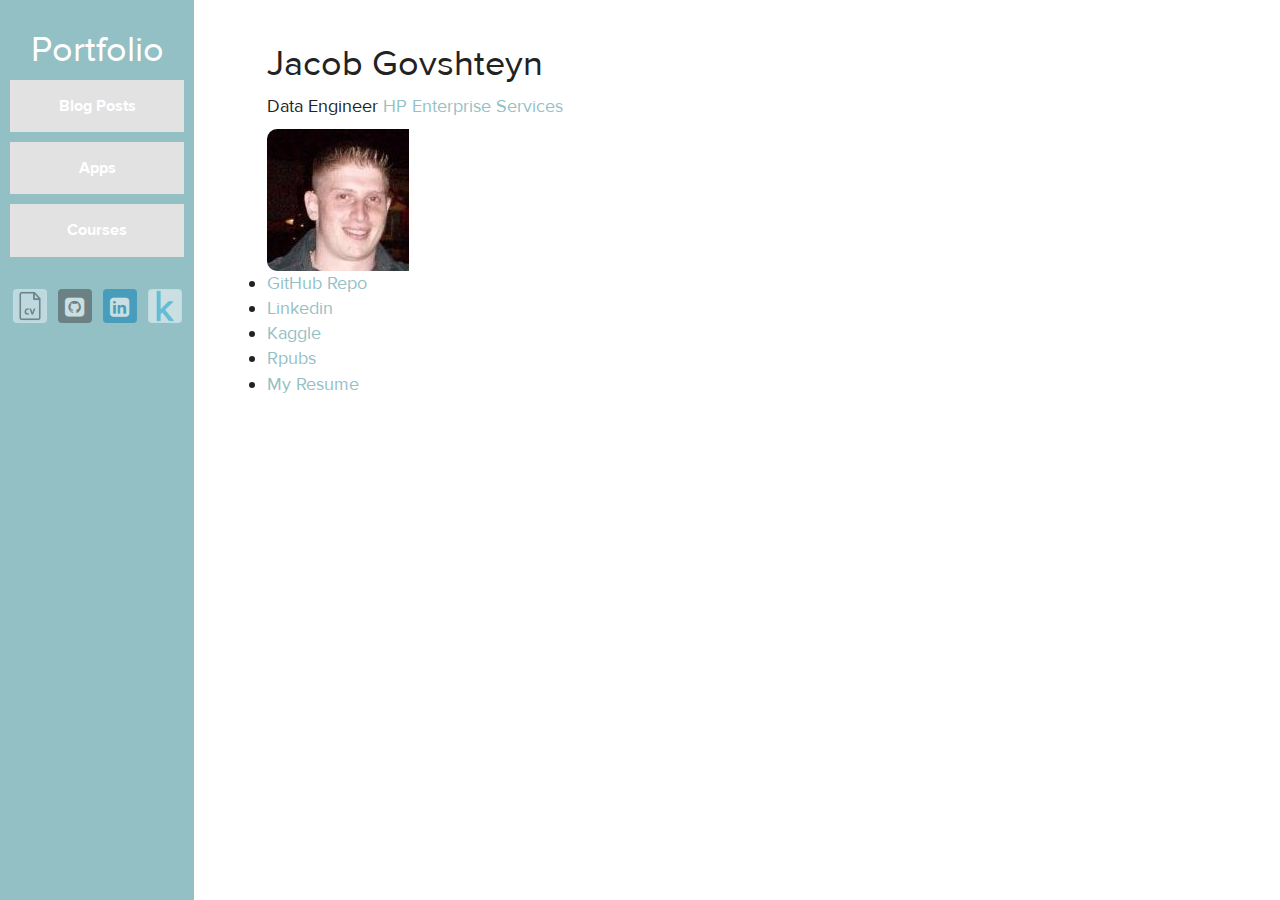
<file: index.html>
<!DOCTYPE html>
<html>
  <head>
    <meta charset="utf-8">
    <meta http-equiv="X-UA-Compatible" content="IE=edge,chrome=1">
    <meta name="description" content="">
    <meta name="viewport" content="width=device-width, initial-scale=1">




	<link rel="stylesheet" href="https://maxcdn.bootstrapcdn.com/font-awesome/4.3.0/css/font-awesome.min.css">
	<link rel="stylesheet" href="./static/css/bootstrap-social.css ">
	<link rel="stylesheet" href="./static/css/bootstrap.css ">
    <link rel="stylesheet" href="./static/css/style.css ">
	
	<script src="https://ajax.googleapis.com/ajax/libs/jquery/2.1.0/jquery.min.js"></script>
    <script>window.jQuery || document.write('<script src="./static/js/vendor/jquery-2.1.0-min.js"><\/script>')</script>
    <script async src="./static/js/responsive.js"></script>
	<script src="https://maxcdn.bootstrapcdn.com/bootstrap/3.3.7/js/bootstrap.min.js"></script>

    <!--[if lt IE 9]>
    <script async src="//html5shiv.googlecoede.com/svn/trunk/html5.js"></script>
    <![endif]-->
  </head>

  <body>
    <div class="mobile-nav">
      <a href="#"><i class="fa fa-bars fa-2x"></i></a>
    </div>
    <div class="side-nav">
      <h1 class="title"><a href="./index.html">Portfolio</a></h1>
      <nav>
        <ul>
          <li><a href="./analysis.html">Blog Posts</a></li>
          <li><a href="./apps.html">Apps</a></li>
          <li><a href="./courses.html">Courses</a></li>
        </ul>
      </nav>
      <div class="nav-icons">
        <a class="btn btn-social-icon btn-reddit" title="Resume"  href="./static/resume/jacob_Govshteyn_resume.pdf">
			<img src="./static/images/profile/cv.png">
		</a>	
        <a class="btn btn-social-icon btn-github" title="GitHub" href="https://github.com/yasha0b1">
			<i class="fa fa-github-square fa-2x"></i>
		</a>
        <a class="btn btn-social-icon btn-linkedin" title="Linkedin" href="https://www.linkedin.com/pub/jacob-govshteyn/ab/6a/b58">
			<i class="fa fa-linkedin-square fa-2x"></i>
		</a>
        <a class="btn btn-social-icon btn-reddit" title="Kaggle" href="https://www.kaggle.com/yasha0b1">
			<img src="./static/images/profile/kaggle.png">
		</i></a>
      </div>
    </div>

    <div class="main-container">
      <div class="main wrapper clearfix">
        <article>
          <header>
		          <h1>Jacob Govshteyn</h1>
	  
		  </header>
		<p>
			Data Engineer <a href=https://www.hpe.com/us/en/home.html/>HP Enterprise Services</a>
        </p>
          <section>
            
              <div class="image-container rounded-corners">
                <img src="./static/images/profile/JG.jpg">
              </div>
                <li><a href="https://github.com/yasha0b1">GitHub Repo</a></li>
                <li><a href="https://www.linkedin.com/pub/jacob-govshteyn/ab/6a/b58">Linkedin</a></li>
                <li><a href="https://www.kaggle.com/yasha0b1">Kaggle</a></li>
                <li><a href="http://rpubs.com/yasha0b1">Rpubs</a></li>
                <li><a href="./static/resume/jacob_Govshteyn_resume.pdf">My Resume</a></li>
              </ul>
            
          </section>
        </article>
      </div> <!-- #main -->
    </div> <!-- #main-container -->


    
    
  <!--
  <script>
  (function(b,o,i,l,e,r){b.GoogleAnalyticsObject=l;b[l]||(b[l]=
  function(){(b[l].q=b[l].q||[]).push(arguments)});b[l].l=+new Date;
  e=o.createElement(i);r=o.getElementsByTagName(i)[0];
  e.src='//www.google-analytics.com/analytics.js';
  r.parentNode.insertBefore(e,r)}(window,document,'script','ga'));
  ga('create','UA-XXXXX-X');ga('send','pageview');
  </script>
  -->
  </body>
</html>
</file>
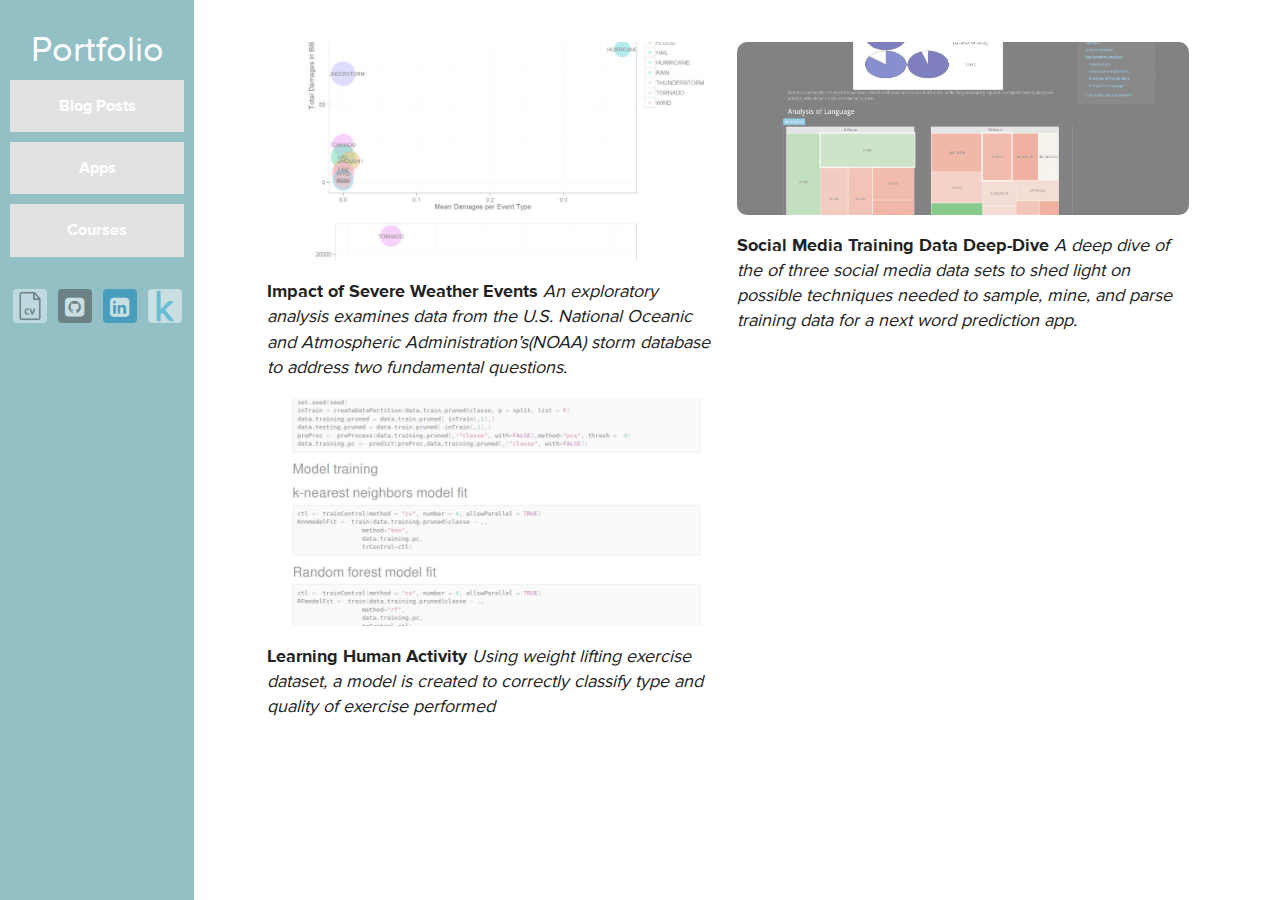
<file: analysis.html>
<!DOCTYPE html>
<html>
  <head>
    <meta charset="utf-8">
    <meta http-equiv="X-UA-Compatible" content="IE=edge,chrome=1">
    <meta name="description" content="">
    <meta name="viewport" content="width=device-width, initial-scale=1">

    <title>Jacob Govshteyn</title>
	<link rel="stylesheet" href="https://maxcdn.bootstrapcdn.com/font-awesome/4.3.0/css/font-awesome.min.css">
	<link rel="stylesheet" href="./static/css/bootstrap-social.css ">
	<link rel="stylesheet" href="./static/css/bootstrap.css ">
    <link rel="stylesheet" href="./static/css/style.css ">
	
	<script src="https://ajax.googleapis.com/ajax/libs/jquery/2.1.0/jquery.min.js"></script>
    <script>window.jQuery || document.write('<script src="./static/js/vendor/jquery-2.1.0-min.js"><\/script>')</script>
    <script async src="./static/js/responsive.js"></script>
	<script src="https://maxcdn.bootstrapcdn.com/bootstrap/3.3.7/js/bootstrap.min.js"></script>

    <!--[if lt IE 9]>
    <script async src="//html5shiv.googlecoede.com/svn/trunk/html5.js"></script>
    <![endif]-->
  </head>

  <body>
    <div class="mobile-nav">
      <a href="#"><i class="fa fa-bars fa-2x"></i></a>
    </div>
    <div class="side-nav">
      <h1 class="title"><a href="./index.html">Portfolio</a></h1>
      <nav>
        <ul>
          <li><a href="./analysis.html">Blog Posts</a></li>
          <li><a href="./apps.html">Apps</a></li>
          <li><a href="./courses.html">Courses</a></li>
        </ul>
      </nav>
      <div class="nav-icons">
        <a class="btn btn-social-icon btn-reddit" title="Resume"  href="./static/resume/jacob_Govshteyn_resume.pdf">
			<img src="./static/images/profile/cv.png">
		</a>	
        <a class="btn btn-social-icon btn-github" title="GitHub" href="https://github.com/yasha0b1">
			<i class="fa fa-github-square fa-2x"></i>
		</a>
        <a class="btn btn-social-icon btn-linkedin" title="Linkedin" href="https://www.linkedin.com/pub/jacob-govshteyn/ab/6a/b58">
			<i class="fa fa-linkedin-square fa-2x"></i>
		</a>
        <a class="btn btn-social-icon btn-reddit" title="Kaggle" href="https://www.kaggle.com/yasha0b1">
			<img src="./static/images/profile/kaggle.png">
		</i></a>
      </div>
    </div>

    <div class="main-container">
      <div class="main wrapper clearfix">
        <article>
          <header></header>
          <section>
            
<div></div>
<div class="apps">
  <div class="image-container rounded-corners">
    <a href="https://rpubs.com/yasha0b1/ImpactSevereWeatherEvents"><img src="./static/images/analysis/ImpactSevereWeatherEvents.jpg"></a>
  </div>
  <strong>Impact of Severe Weather Events</strong> <i>An exploratory analysis examines data from the U.S. National Oceanic and Atmospheric Administration’s(NOAA) storm database to address two fundamental questions.</i><br />
</div>
<div class="apps">
  <div class="image-container rounded-corners">
    <a href="https://rpubs.com/yasha0b1/SocialMediaTrainingDataDeepDive"><img src="./static/images/analysis/SocialMediaTrainingDataDeepDive.jpg"></a>
  </div>
  <strong>Social Media Training Data Deep-Dive</strong> <i>A deep dive of the of three social media data sets to shed light on possible techniques needed to sample, mine, and parse training data for a next word prediction app.</i><br />
</div>
<div class="apps">
  <div class="image-container rounded-corners">
    <a href="https://yasha0b1.github.io/LearningHumanActivity"><img src="./static/images/analysis/LearningHumanActivity.jpg"></a>
  </div>
  <strong>Learning Human Activity</strong> <i>Using  weight lifting exercise dataset, a model is created to correctly classify type and quality of exercise performed</i><br />
</div>

          </section>
        </article>
      </div> <!-- #main -->
    </div> <!-- #main-container -->

    <script src="http://ajax.googleapis.com/ajax/libs/jquery/2.1.0/jquery.min.js"></script>
    <script>window.jQuery || document.write('<script src="./static/js/vendor/jquery-2.1.0-min.js"><\/script>')</script>
    <script async src="./static/js/responsive.js"></script>
    
    
  <!--
  <script>
  (function(b,o,i,l,e,r){b.GoogleAnalyticsObject=l;b[l]||(b[l]=
  function(){(b[l].q=b[l].q||[]).push(arguments)});b[l].l=+new Date;
  e=o.createElement(i);r=o.getElementsByTagName(i)[0];
  e.src='//www.google-analytics.com/analytics.js';
  r.parentNode.insertBefore(e,r)}(window,document,'script','ga'));
  ga('create','UA-XXXXX-X');ga('send','pageview');
  </script>
  -->
  </body>
</html>
</file>
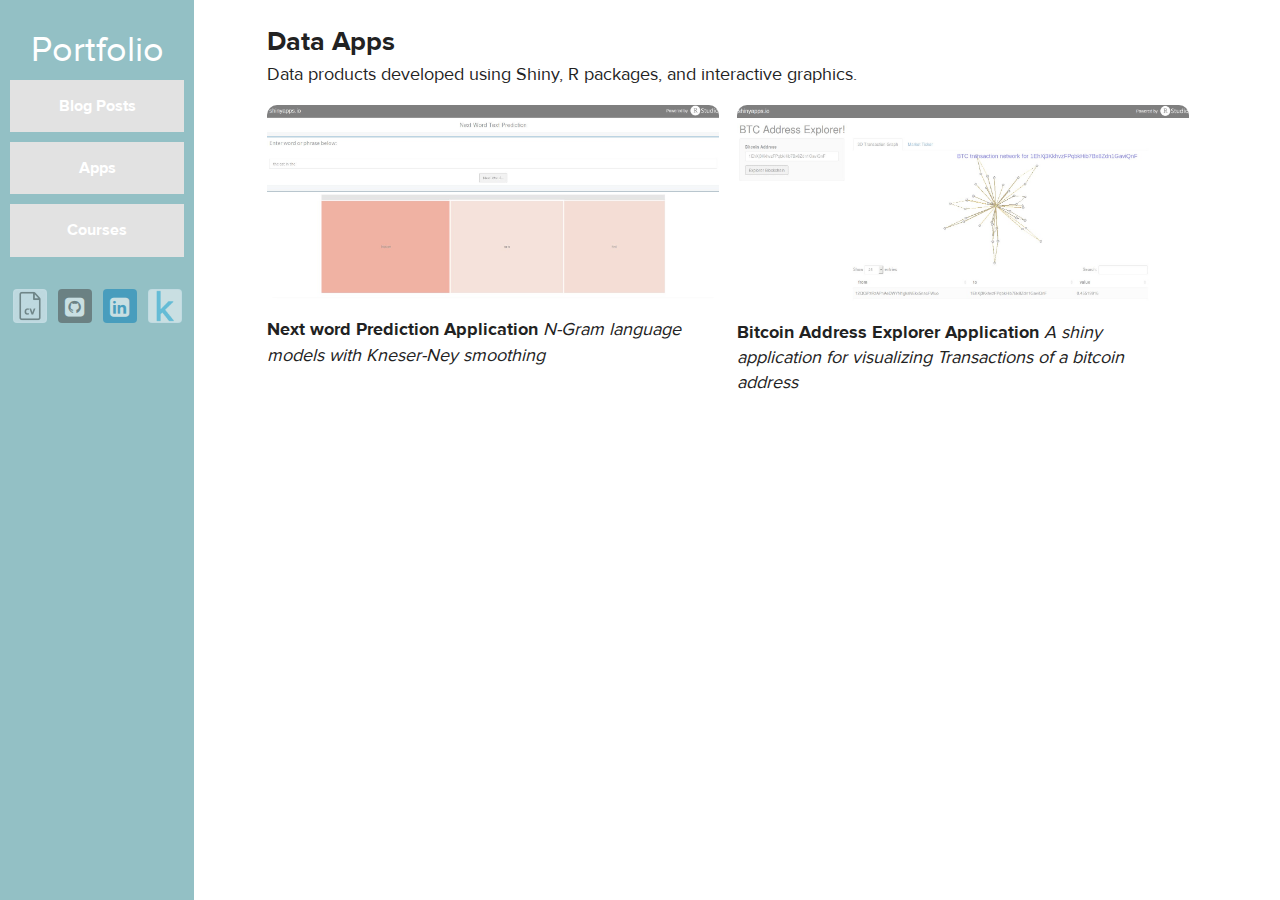
<file: apps.html>
<!DOCTYPE html>
<html>
  <head>
    <meta charset="utf-8">
    <meta http-equiv="X-UA-Compatible" content="IE=edge,chrome=1">
    <meta name="description" content="">
    <meta name="viewport" content="width=device-width, initial-scale=1">

    <title>Apps</title>
	<link rel="stylesheet" href="https://maxcdn.bootstrapcdn.com/font-awesome/4.3.0/css/font-awesome.min.css">
	<link rel="stylesheet" href="./static/css/bootstrap-social.css ">
	<link rel="stylesheet" href="./static/css/bootstrap.css ">
    <link rel="stylesheet" href="./static/css/style.css ">
	
	<script src="https://ajax.googleapis.com/ajax/libs/jquery/2.1.0/jquery.min.js"></script>
    <script>window.jQuery || document.write('<script src="./static/js/vendor/jquery-2.1.0-min.js"><\/script>')</script>
    <script async src="./static/js/responsive.js"></script>
	<script src="https://maxcdn.bootstrapcdn.com/bootstrap/3.3.7/js/bootstrap.min.js"></script>

    <!--[if lt IE 9]>
    <script async src="//html5shiv.googlecoede.com/svn/trunk/html5.js"></script>
    <![endif]-->
  </head>

  <body>
    <div class="mobile-nav">
      <a href="#"><i class="fa fa-bars fa-2x"></i></a>
    </div>
    <div class="side-nav">
      <h1 class="title"><a href="./index.html">Portfolio</a></h1>
      <nav>
        <ul>
          <li><a href="./analysis.html">Blog Posts</a></li>
          <li><a href="./apps.html">Apps</a></li>
          <li><a href="./courses.html">Courses</a></li>
        </ul>
      </nav>
      <div class="nav-icons">
        <a class="btn btn-social-icon btn-reddit" title="Resume"  href="./static/resume/jacob_Govshteyn_resume.pdf">
			<img src="./static/images/profile/cv.png">
		</a>	
        <a class="btn btn-social-icon btn-github" title="GitHub" href="https://github.com/yasha0b1">
			<i class="fa fa-github-square fa-2x"></i>
		</a>
        <a class="btn btn-social-icon btn-linkedin" title="Linkedin" href="https://www.linkedin.com/pub/jacob-govshteyn/ab/6a/b58">
			<i class="fa fa-linkedin-square fa-2x"></i>
		</a>
        <a class="btn btn-social-icon btn-reddit" title="Kaggle" href="https://www.kaggle.com/yasha0b1">
			<img src="./static/images/profile/kaggle.png">
		</i></a>
      </div>
    </div>

    <div class="main-container">
      <div class="main wrapper clearfix">
        <article>
          <header>Data Apps</header>
          <section>
            
<div>Data products developed using Shiny, R packages, and interactive graphics.</div>
<div class="apps">
  <div class="image-container rounded-corners">
    <a href="https://jacob-govshteyn.shinyapps.io/NextWordKnModel"><img src="./static/images/apps/NextWordPrediction.jpg"></a>
  </div>
  <strong>Next word Prediction Application</strong> <i>N-Gram language models with Kneser-Ney smoothing</i><br />
</div>
<div class="apps">
  <div class="image-container rounded-corners">
    <a href="https://jacob-govshteyn.shinyapps.io/BTCAddressExplorer"><img src="./static/images/apps/BTCAddressExplorer.jpg"></a>
  </div>
  <strong>Bitcoin Address Explorer Application</strong> <i>A shiny application for visualizing Transactions of a bitcoin address</i><br />
</div>

          </section>
        </article>
      </div> <!-- #main -->
    </div> <!-- #main-container -->

    <script src="http://ajax.googleapis.com/ajax/libs/jquery/2.1.0/jquery.min.js"></script>
    <script>window.jQuery || document.write('<script src="./static/js/vendor/jquery-2.1.0-min.js"><\/script>')</script>
    <script async src="./static/js/responsive.js"></script>
    
    
  <!--
  <script>
  (function(b,o,i,l,e,r){b.GoogleAnalyticsObject=l;b[l]||(b[l]=
  function(){(b[l].q=b[l].q||[]).push(arguments)});b[l].l=+new Date;
  e=o.createElement(i);r=o.getElementsByTagName(i)[0];
  e.src='//www.google-analytics.com/analytics.js';
  r.parentNode.insertBefore(e,r)}(window,document,'script','ga'));
  ga('create','UA-XXXXX-X');ga('send','pageview');
  </script>
  -->
  </body>
</html>
</file>
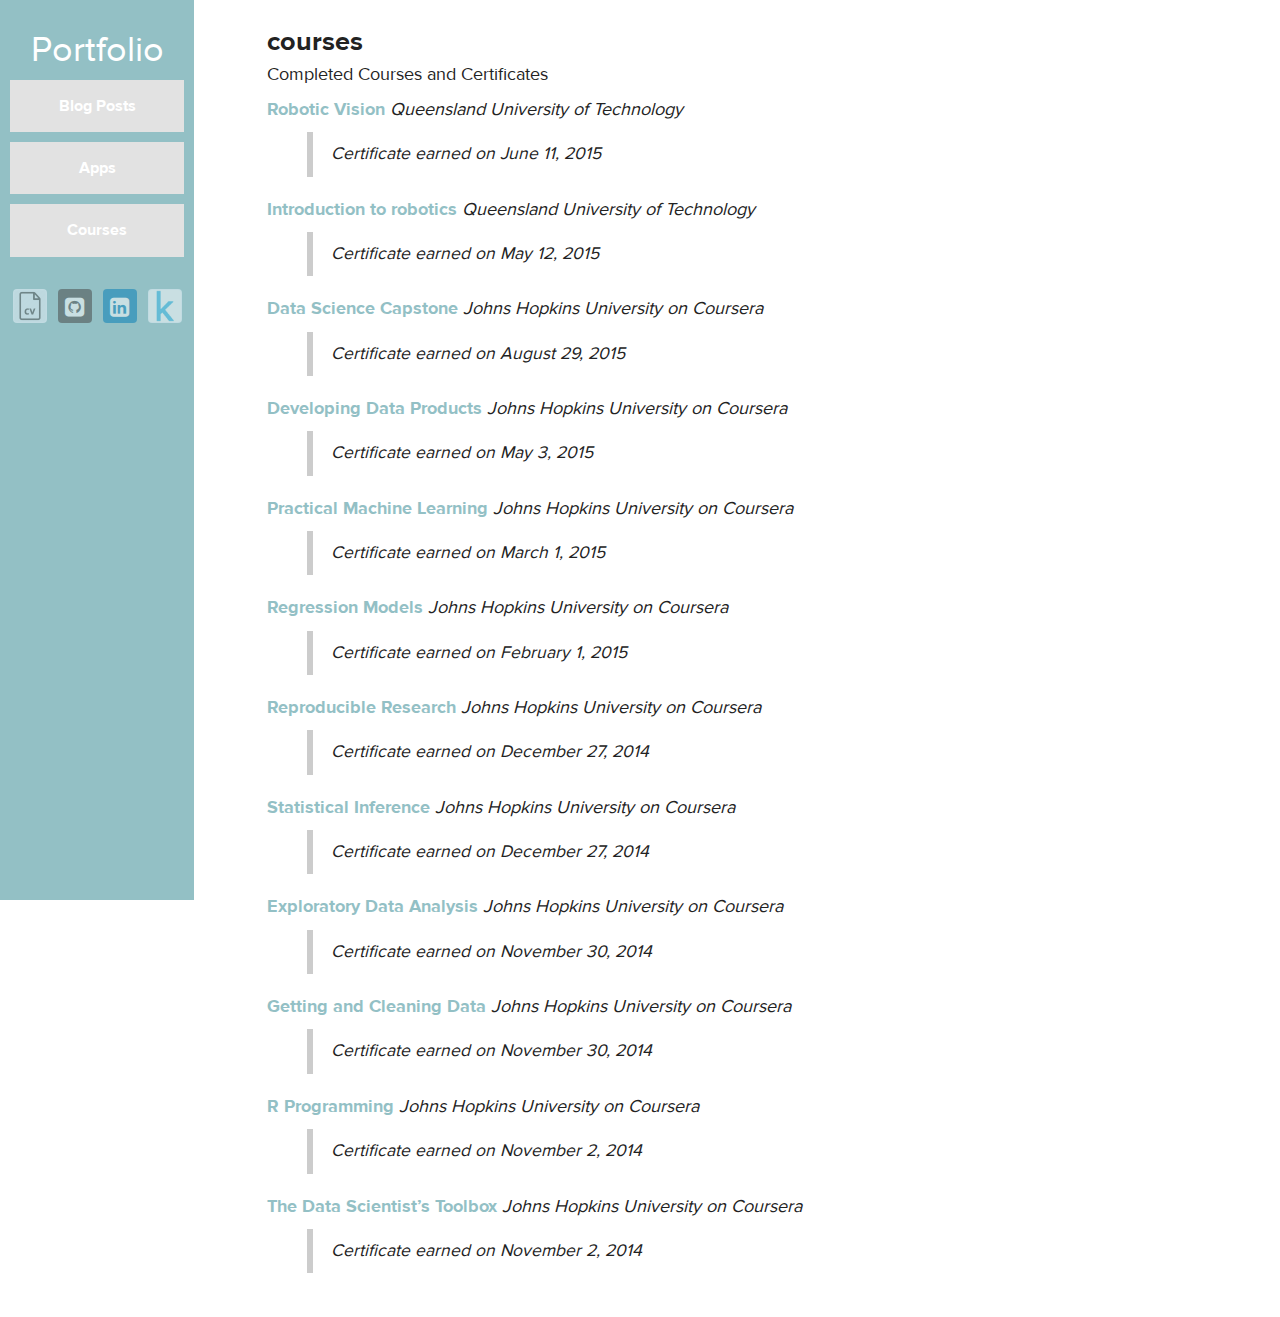
<file: courses.html>
<!DOCTYPE html>
<html>
  <head>
    <meta charset="utf-8">
    <meta http-equiv="X-UA-Compatible" content="IE=edge,chrome=1">
    <meta name="description" content="">
    <meta name="viewport" content="width=device-width, initial-scale=1">

    <title>Courses</title>
	<link rel="stylesheet" href="https://maxcdn.bootstrapcdn.com/font-awesome/4.3.0/css/font-awesome.min.css">
	<link rel="stylesheet" href="./static/css/bootstrap-social.css ">
	<link rel="stylesheet" href="./static/css/bootstrap.css ">
    <link rel="stylesheet" href="./static/css/style.css ">
	
	<script src="https://ajax.googleapis.com/ajax/libs/jquery/2.1.0/jquery.min.js"></script>
    <script>window.jQuery || document.write('<script src="./static/js/vendor/jquery-2.1.0-min.js"><\/script>')</script>
    <script async src="./static/js/responsive.js"></script>
	<script src="https://maxcdn.bootstrapcdn.com/bootstrap/3.3.7/js/bootstrap.min.js"></script>

    <!--[if lt IE 9]>
    <script async src="//html5shiv.googlecoede.com/svn/trunk/html5.js"></script>
    <![endif]-->
  </head>

  <body>
    <div class="mobile-nav">
      <a href="#"><i class="fa fa-bars fa-2x"></i></a>
    </div>
    <div class="side-nav">
      <h1 class="title"><a href="./index.html">Portfolio</a></h1>
      <nav>
        <ul>
          <li><a href="./analysis.html">Blog Posts</a></li>
          <li><a href="./apps.html">Apps</a></li>
          <li><a href="./courses.html">Courses</a></li>
        </ul>
      </nav>
      <div class="nav-icons">
        <a class="btn btn-social-icon btn-reddit" title="Resume"  href="./static/resume/jacob_Govshteyn_resume.pdf">
			<img src="./static/images/profile/cv.png">
		</a>	
        <a class="btn btn-social-icon btn-github" title="GitHub" href="https://github.com/yasha0b1">
			<i class="fa fa-github-square fa-2x"></i>
		</a>
        <a class="btn btn-social-icon btn-linkedin" title="Linkedin" href="https://www.linkedin.com/pub/jacob-govshteyn/ab/6a/b58">
			<i class="fa fa-linkedin-square fa-2x"></i>
		</a>
        <a class="btn btn-social-icon btn-reddit" title="Kaggle" href="https://www.kaggle.com/yasha0b1">
			<img src="./static/images/profile/kaggle.png">
		</i></a>
      </div>
    </div>


    <div class="main-container">
      <div class="main wrapper clearfix">
        <article>
          <header>courses</header>
          <section>
             <p>Completed Courses and Certificates</p>
<p><a href="./static/certificates/RoboticVision.pdf "><strong>Robotic Vision</strong></a>
<em>Queensland University of Technology</em> </p>

<blockquote>
  <p>Certificate earned on June 11, 2015</p>
</blockquote>

<p><a href="./static/certificates/IntroductionToRobotics.pdf "><strong>Introduction to robotics</strong></a>
<em>Queensland University of Technology</em> </p>

<blockquote>
  <p>Certificate earned on May 12, 2015</p>
</blockquote>

<p><a href="https://www.coursera.org/account/accomplishments/certificate/CLAK3UA29Z"><strong>Data Science Capstone</strong></a>
<em>Johns Hopkins University on Coursera</em> </p>

<blockquote>
  <p>Certificate earned on August 29, 2015</p>
</blockquote>

<p><a href="https://www.coursera.org/account/accomplishments/records/PBjWhEwtBdPRaATx"><strong>Developing Data Products</strong></a>
<em>Johns Hopkins University on Coursera</em> </p>

<blockquote>
  <p>Certificate earned on May 3, 2015</p>
</blockquote>

<p><a href="https://www.coursera.org/account/accomplishments/verify/GP4U6CLDP2"><strong>Practical Machine Learning</strong></a>
<em>Johns Hopkins University on Coursera</em> </p>

<blockquote>
  <p>Certificate earned on March 1, 2015</p>
</blockquote>

<p><a href="https://www.coursera.org/account/accomplishments/certificate/DVY8URP3Y3"><strong>Regression Models</strong></a>
<em>Johns Hopkins University on Coursera</em></p>

<blockquote>
  <p>Certificate earned on February 1, 2015</p>
</blockquote>

<p><a href="https://www.coursera.org/account/accomplishments/certificate/YRWCYDSLK7"><strong>Reproducible Research</strong></a>
<em>Johns Hopkins University on Coursera</em></p>

<blockquote>
  <p>Certificate earned on December 27, 2014</p>
</blockquote>

<p><a href="https://www.coursera.org/account/accomplishments/verify/7KD724A8FQ"><strong>Statistical Inference</strong></a>
<em>Johns Hopkins University on Coursera</em></p>

<blockquote>
  <p>Certificate earned on December 27, 2014</p>
</blockquote>

<p><a href="https://www.coursera.org/account/accomplishments/verify/PR93TA2M6B"><strong>Exploratory Data Analysis</strong></a>
<em>Johns Hopkins University on Coursera</em></p>

<blockquote>
  <p>Certificate earned on November 30, 2014</p>
</blockquote>

<p><a href="https://www.coursera.org/account/accomplishments/certificate/85K6QR8YLX"><strong>Getting and Cleaning Data</strong></a>
<em>Johns Hopkins University on Coursera</em></p>

<blockquote>
  <p>Certificate earned on November 30, 2014</p>
</blockquote>

<p><a href="https://www.coursera.org/account/accomplishments/certificate/EBHWVH7Y6H"><strong>R Programming</strong></a>
<em>Johns Hopkins University on Coursera</em></p>

<blockquote>
  <p>Certificate earned on November 2, 2014</p>
</blockquote>

<p><a href="https://www.coursera.org/account/accomplishments/certificate/QFNXVMD8E9"><strong>The Data Scientist’s Toolbox</strong></a>
<em>Johns Hopkins University on Coursera</em></p>

<blockquote>
  <p>Certificate earned on November 2, 2014</p>
</blockquote>
 
          </section>
        </article>
      </div> <!-- #main -->
    </div> <!-- #main-container -->

    <script src="http://ajax.googleapis.com/ajax/libs/jquery/2.1.0/jquery.min.js"></script>
    <script>window.jQuery || document.write('<script src="./static/js/vendor/jquery-2.1.0-min.js"><\/script>')</script>
    <script async src="./static/js/responsive.js"></script>
    
    
  <!--
  <script>
  (function(b,o,i,l,e,r){b.GoogleAnalyticsObject=l;b[l]||(b[l]=
  function(){(b[l].q=b[l].q||[]).push(arguments)});b[l].l=+new Date;
  e=o.createElement(i);r=o.getElementsByTagName(i)[0];
  e.src='//www.google-analytics.com/analytics.js';
  r.parentNode.insertBefore(e,r)}(window,document,'script','ga'));
  ga('create','UA-XXXXX-X');ga('send','pageview');
  </script>
  -->
  </body>
</html>
</file>
<file: static/css/style.css>
@font-face {
  font-family: 'Proxima Nova Regular';
  src: url(../fonts/ProximaNova-Reg.ttf) format("truetype");
}
@font-face {
  font-family: 'Proxima Nova Regular';
  src: url(../fonts/ProximaNova-Bold.ttf) format("truetype");
  font-weight: bold;
}
/* line 12, ../sass/_fonts.scss */
body {
  color: #222222;
  font-family: "Proxima Nova Regular", "Helvetica Neue", Helvetica, Arial, sans-serif;
  font-size: 16px;
  line-height: 1.4;
}

/* line 1, ../sass/_layout.scss */
* {
  -moz-box-sizing: border-box;
  -webkit-box-sizing: border-box;
  box-sizing: border-box;
}

/* line 7, ../sass/_layout.scss */
a {
  text-decoration: none;
  color: #93C0C5;
}
/* line 10, ../sass/_layout.scss */
a:visited {
  color: #93C0C5;
}
/* line 13, ../sass/_layout.scss */
a:hover {
  color: #a93a0b;
}
.fl_left, .imgl{float:left;}
/* line 18, ../sass/_layout.scss */
.main-container {
  padding: 1.5em;
  padding-right: 1em;
  padding-top: 0px;
  margin-left: 1em;
}
/* line 24, ../sass/_layout.scss */
.main-container.menu-active {
  margin-left: 194px;
  padding-left: 2.5em;
}
@media (min-width: 768px) {
  /* line 18, ../sass/_layout.scss */
  .main-container {
    margin-left: 194px;
    padding: 1.5em;
  }
}

/* line 35, ../sass/_layout.scss */
.main {
  max-width: 940px;
  font-size: 18px;
  margin: 0px auto;
}

/* line 42, ../sass/_layout.scss */
article header {
  font-size: 150%;
  font-weight: bold;
}
/* line 47, ../sass/_layout.scss */
article blockquote {
  border-left: 6px solid #ccc;
  font-style: italic;
  padding-left: 1em;
  margin-left: 0px;
  margin-right: 0px;
}
@media (min-width: 1140px) {
  /* line 47, ../sass/_layout.scss */
  article blockquote {
    margin-left: 40px;
    margin-right: 40px;
  }
}
/* line 61, ../sass/_layout.scss */
article table td {
  padding-right: 1em;
}

/* line 67, ../sass/_layout.scss */
.mobile-nav {
  position: fixed;
  left: 5px;
  top: 5px;
}
/* line 72, ../sass/_layout.scss */
.mobile-nav.menu-active {
  left: 199px;
}
@media (min-width: 768px) {
  /* line 67, ../sass/_layout.scss */
  .mobile-nav {
    display: none;
  }
}

/* line 81, ../sass/_layout.scss */
.side-nav {
  background-color: #93C0C5;
  float: left;
  padding: 10px;
  position: fixed;
  text-align: center;
  width: 194px;
  height: 100%;
  display: none;
}
@media (min-width: 768px) {
  /* line 81, ../sass/_layout.scss */
  .side-nav {
    display: block;
  }
}
/* line 95, ../sass/_layout.scss */
.side-nav.menu-active {
  display: block;
}
/* line 99, ../sass/_layout.scss */
.side-nav h1 a {
  color: white;
  font-weight: normal;
}
/* line 105, ../sass/_layout.scss */
.side-nav nav ul {
  margin: 0;
  padding: 0;
}
/* line 109, ../sass/_layout.scss */
.side-nav nav a {
  display: block;
  margin-bottom: 10px;
  padding: 15px 0;
  text-align: center;
  text-decoration: none;
  font-weight: bold;
  color: white;
  background: #e2e2e2;
}
/* line 121, ../sass/_layout.scss */
.side-nav nav a:hover {
  background: #bbb;
}
/* line 127, ../sass/_layout.scss */
.side-nav .nav-icons {
  margin-top: 2em;
}
/* line 129, ../sass/_layout.scss */
.side-nav .nav-icons a {
  color: white;
  margin-right: 0.5em;
  opacity: 0.5;
}
/* line 134, ../sass/_layout.scss */
.side-nav .nav-icons a:hover {
  opacity: 1.0;
}
/* line 138, ../sass/_layout.scss */
.side-nav .nav-icons a:last-child {
  margin-right: 0px;
}

/* line 1, ../sass/_apps.scss */
.apps {
  overflow: hidden;
  width: 100%;
  padding-right: 1em;
  padding-top: 1em;
  float: left;
  box-sizing: border-box;
}
/* line 9, ../sass/_apps.scss */
.apps:nth-child(even) {
  clear: left;
}
/* line 13, ../sass/_apps.scss */
.apps .image-container {
  max-height: 260px;
  margin-bottom: 1em;
  overflow: hidden;
}
/* line 19, ../sass/_apps.scss */
.apps img {
  width: 100%;
  opacity: 0.5;
}
/* line 23, ../sass/_apps.scss */
.apps img:hover {
  opacity: 1.0;
}
@media (min-width: 1140px) {
  /* line 1, ../sass/_apps.scss */
  .apps {
    width: 50%;
  }
}

/* line 1, ../sass/_helper.scss */
.clearfix {
  *zoom: 1;
}
/* line 3, ../sass/_helper.scss */
.clearfix:after {
  clear: both;
}
/* line 6, ../sass/_helper.scss */
.clearfix:after, .clearfix:before {
  content: " ";
  display: table;
}

/* line 12, ../sass/_helper.scss */
.hidden {
  display: none !important;
  visibility: hidden;
}

/* line 17, ../sass/_helper.scss */
.invisible {
  visibility: hidden;
}

/* line 21, ../sass/_helper.scss */
.image-container {
  overflow: hidden;
}

/* line 25, ../sass/_helper.scss */
.rounded-corners {
  -webkit-border-radius: 10px;
  -moz-border-radius: 10px;
  border-radius: 10px;
}

/* Leftover HTML 5 Boilerplate */
/*! HTML5 Boilerplate v4.3.0 | MIT License | http://h5bp.com/ */
/* line 3, ../sass/_html5bp.scss */
hr {
  display: block;
  height: 1px;
  border: 0;
  border-top: 1px solid #ccc;
  margin: 1em 0;
  padding: 0;
}

/* line 12, ../sass/_html5bp.scss */
audio,
canvas,
img,
video {
  vertical-align: middle;
}

/* line 19, ../sass/_html5bp.scss */
fieldset {
  border: 0;
  margin: 0;
  padding: 0;
}

/* line 25, ../sass/_html5bp.scss */
textarea {
  resize: vertical;
}

/* line 1, ../sass/_blog.scss */
.blog-list {
  list-style: none;
  margin-top: 2em;
  padding: 0px;
}
/* line 6, ../sass/_blog.scss */
.blog-list li {
  margin-bottom: 2em;
}
/* line 11, ../sass/_blog.scss */
.blog-list .blog-list-header a {
  font-size: 125%;
}
@media (min-width: 768px) {
  /* line 15, ../sass/_blog.scss */
  .blog-list .blog-list-header .blog-list-time {
    float: right;
  }
}
/* line 22, ../sass/_blog.scss */
.blog-list .blog-list-teaser {
  clear: both;
}

/* line 27, ../sass/_blog.scss */
.pagination {
  text-align: center;
}
/* line 30, ../sass/_blog.scss */
.pagination span {
  margin: 0.5em;
}

/* line 35, ../sass/_blog.scss */
#disqus_thread {
  margin-top: 1em;
  margin-bottom: 1em;
}
@media (min-width: 768px) {
  /* line 35, ../sass/_blog.scss */
  #disqus_thread {
    margin: 1em 3em;
  }
}
</file>
